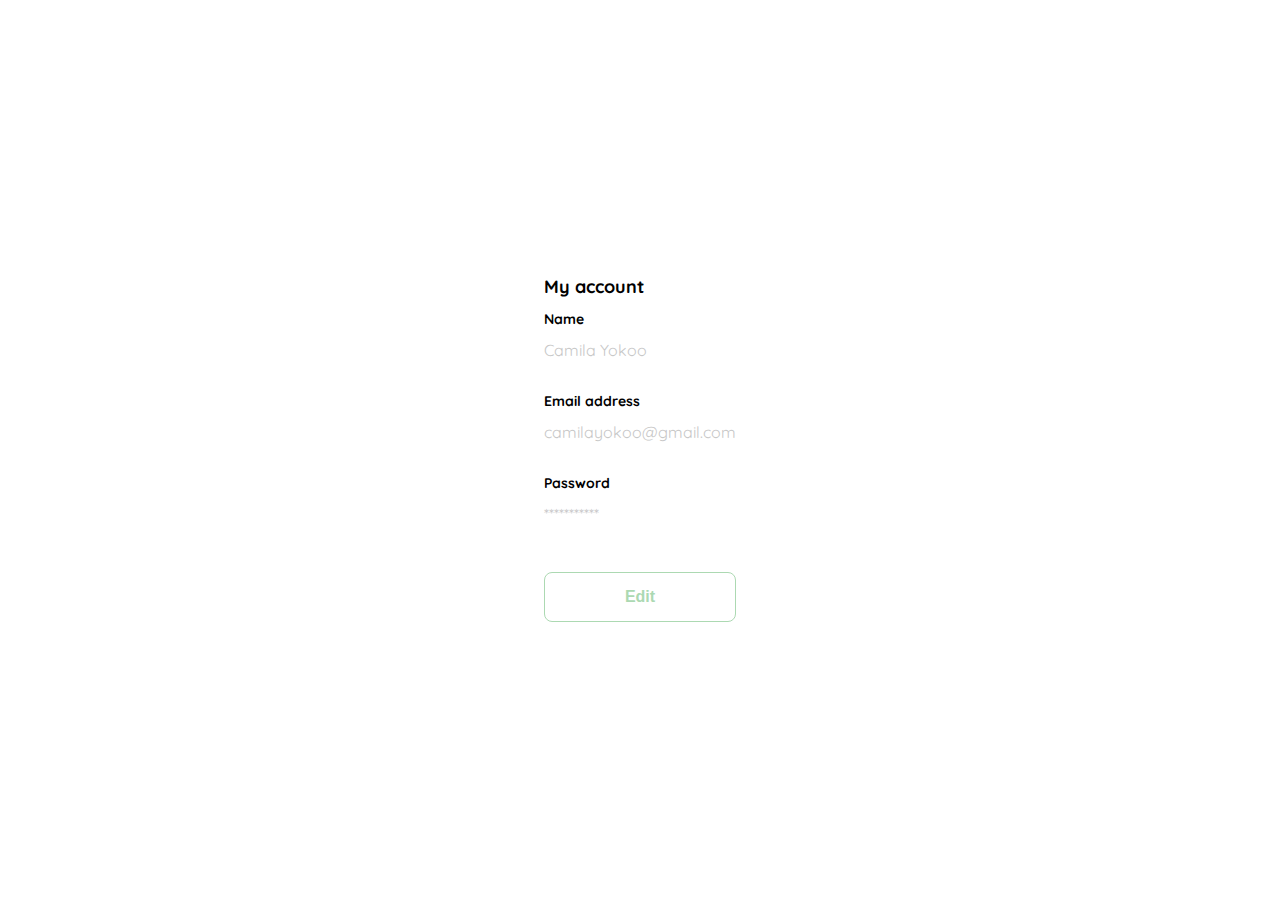
<file: acount.html>
<!DOCTYPE html>
<html lang="en">
<head>
    <meta charset="UTF-8">
    <meta http-equiv="X-UA-Compatible" content="IE=edge">
    <meta name="viewport" content="width=device-width, initial-scale=1.0">
    <title>editar cuenta</title>
    <link rel="stylesheet" type="text/css" href="css/style.css">
    <link rel="preconnect" href="https://fonts.googleapis.com">
    <link rel="preconnect" href="https://fonts.gstatic.com" crossorigin>
    <link href="https://fonts.googleapis.com/css2?family=Quicksand:wght@300;500;700&display=swap" rel="stylesheet">
    <style>
        .title{
            font-size: var(--lg);
            margin-bottom: 12px;
            text-align: left;

        }
        .subtitle{
            color:var(--very-light-pink);
            font-size: var(--md);
            font-weight: 300;
            margin-top: 0;
            margin-bottom: 32px;
            text-align: center;
        }
        .form{
            display: flex;
            flex-direction: column;
        }
        .label{
            text-align: left;
            font-size: var(--sm);
            font-weight: bold;
            margin-bottom: 4px;
        }
        .value{
            color: var(--very-light-pink);
            font-size: var(--md);
            margin: 8px 0px 32px;
        }
        .login-btn{
            margin-top: 16px;
            margin-bottom: 32px;
        }
        @media (max-width: 640px) {
            .logo{
                display:block;
            }
            .title{
                margin-bottom: 100px;
            }

            .secondary-btn{
            margin-top: 100%;
            
            }
            
        }
    </style>
</head>
<body>
    <div class="login">
        <div class form_container>        
            <h1 class="title">My account</h1>
        <form action="/" class="form">
        <label for="name" class="label">Name</label>
        <p class="value">Camila Yokoo</p>
        <label for="email" class="label">Email address</label>
        <p class="value">camilayokoo@gmail.com</p>
        <label for="password" class="label">Password</label>
        <p class="value">***********</p>
        <input type="submit" value="Edit" class="secondary-btn login-btn">
        </form>
        </div>
    </div>
</body>
</html>
</file>
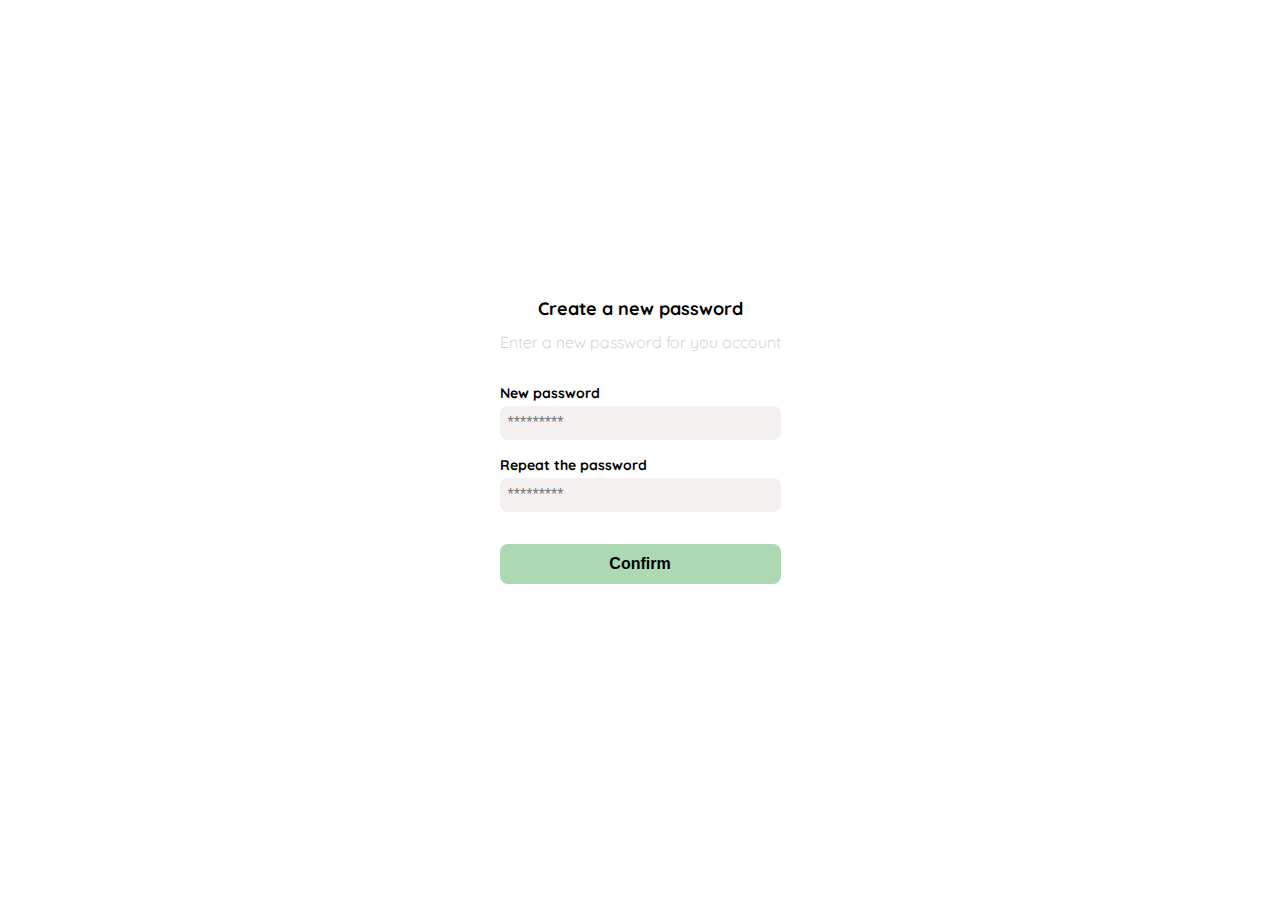
<file: clase1.html>
<!DOCTYPE html>
<html lang="en">
<head>
    <meta charset="UTF-8">
    <meta http-equiv="X-UA-Compatible" content="IE=edge">
    <meta name="viewport" content="width=device-width, initial-scale=1.0">
    <title>Password</title>
    <link rel="stylesheet" type="text/css" href="css/style.css">
    <link rel="preconnect" href="https://fonts.googleapis.com">
    <link rel="preconnect" href="https://fonts.gstatic.com" crossorigin>
    <link href="https://fonts.googleapis.com/css2?family=Quicksand:wght@300;500;700&display=swap" rel="stylesheet">
    <style>
        body{
            margin:0;  
        }
        .login{
            width: 100%;
            height: 100vh;
            display: grid;
            place-items: center;
        }
        .form_container{
            display: grid;
            grid-template-rows: auto 1fr
            auto;
            width: 300px;
        }
        .logo{
            width: 300px;
            margin-bottom: 20px;
            justify-content: center;
            display:none;
        }
        .title{
            font-size: var(--lg);
            margin-bottom: 12px;
            text-align: center;
        }
        .subtitle{
            color:var(--very-light-pink);
            font-size: var(--md);
            font-weight: 300;
            margin-top: 0;
            margin-bottom: 32px;
            text-align: center;
        }
        .form{
            display: flex;
            flex-direction: column;
        }
        .label{
            font-size: var(--sm);
            font-weight: bold;
            margin-bottom: 4px;
        }
        .input{
            background-color: var(--text-input-field);
            border:none;
            border-radius: 8px;
            font-size: var(--md);
            padding: 8px;
            margin-bottom: 16px;
        }
        .primary-btn{
            background-color: var(--hospital-green);
            border: none;
            border-radius:8px;
            color: var(--withe);
            width: 100%;
            cursor:pointer;
            font-size: var(--md);
            font-weight:bold;
            height: 40px;
        }
        .login-btn{
            margin-top: 16px;
            margin-bottom: 32px;
        }
        @media (max-width: 640px) {
            .logo{
                display:block;
            }
            
        }
    </style>
</head>
<body>
    <div class="login">
        <div class form_container>
            <img src="assets/logos/logo_yard_sale.svg" alt="logo" class="logo">
            <h1 class="title">Create a new password</h1>
            <p class="subtitle"> Enter a new password for you account</p>
        <form action="/" class="form">
            <label for="password" class="label">New password</label>
            <input type="password" id="password" placeholder="*********" class="input input-password">
            <label for="password" class="label">Repeat the password</label>
            <input type="password" id="new-password" placeholder="*********" class="input input-password">
            <input type="submit" value="Confirm" class="primary-btn login-btn">
        </form>
        </div>
    </div>
</body>
</html>
</file>
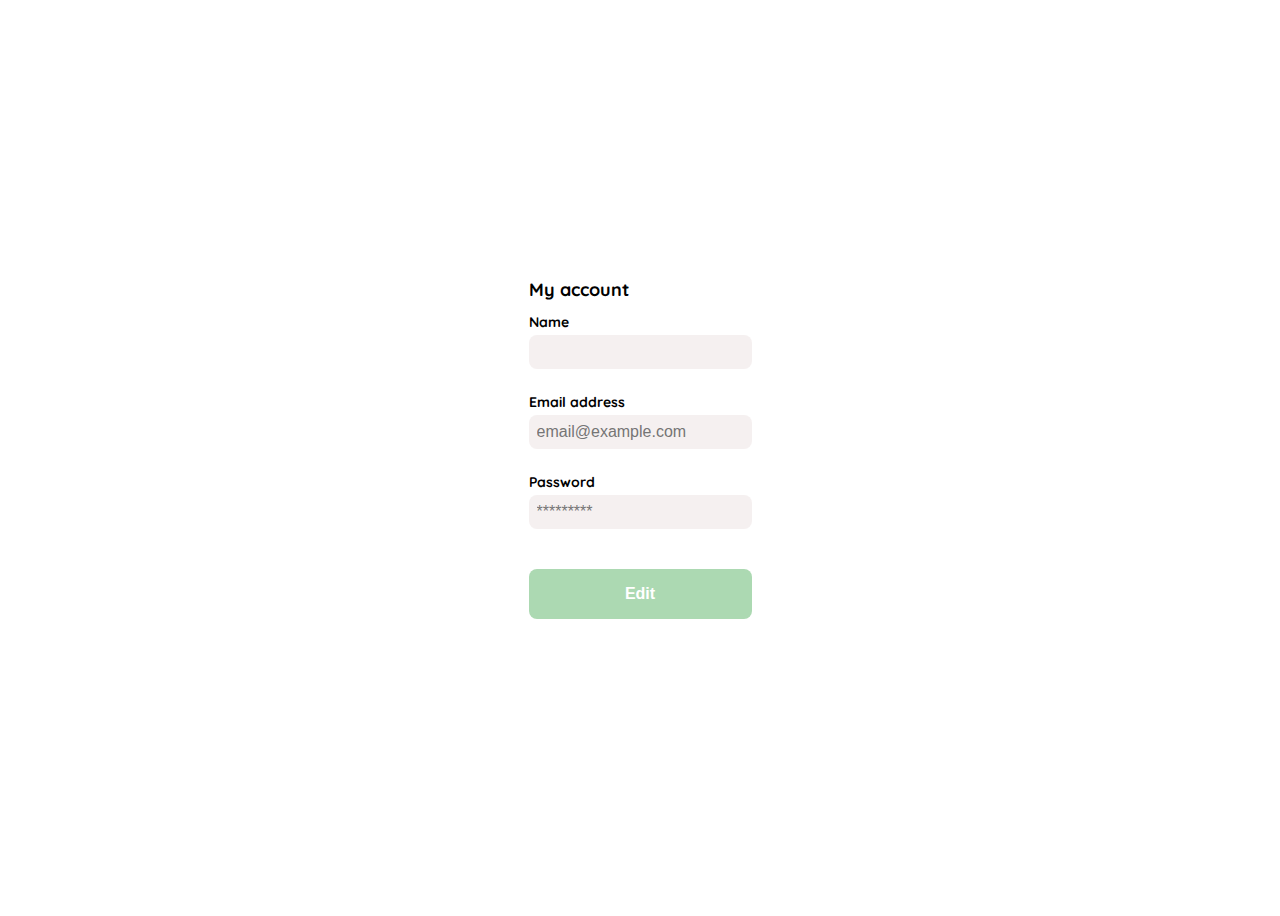
<file: editacount.html>
<!DOCTYPE html>
<html lang="en">
<head>
    <meta charset="UTF-8">
    <meta http-equiv="X-UA-Compatible" content="IE=edge">
    <meta name="viewport" content="width=device-width, initial-scale=1.0">
    <title>editar cuenta</title>
    <link rel="stylesheet" type="text/css" href="css/style.css">
    <link rel="preconnect" href="https://fonts.googleapis.com">
    <link rel="preconnect" href="https://fonts.gstatic.com" crossorigin>
    <link href="https://fonts.googleapis.com/css2?family=Quicksand:wght@300;500;700&display=swap" rel="stylesheet">
    <style>
        .title{
            font-size: var(--lg);
            margin-bottom: 12px;
            text-align: left;

        }
        .subtitle{
            color:var(--very-light-pink);
            font-size: var(--md);
            font-weight: 300;
            margin-top: 0;
            margin-bottom: 32px;
            text-align: center;
        }
        .form{
            display: flex;
            flex-direction: column;
        }
        .label{
            text-align: left;
            font-size: var(--sm);
            font-weight: bold;
            margin-bottom: 4px;
        }
        .input{
            background-color: var(--text-input-field);
            border:none;
            border-radius: 8px;
            font-size: var(--md);
            padding: 8px;
            margin-bottom: 16px;
        }
        .input-name, .input-email, .input-password{
            margin-bottom: 24px;
        }
        .login-btn{
            margin-top: 16px;
            margin-bottom: 32px;
        }
        @media (max-width: 640px) {
            .logo{
                display:block;
            }
            .title{
                margin-bottom: 100px;
            }

            .primary-btn{
            margin-top: 100%;
      }
        }
    </style>
</head>
<body>
    <div class="login">
        <div class form_container>        
            <h1 class="title">My account</h1>
        <form action="/" class="form">
        <label for="name" class="label">Name</label>
        <input type="text" class="input input-name" id="name">
        <label for="email" class="label">Email address</label>
        <input type="password" id="password" placeholder="email@example.com" class="input input-email">
        <label for="password" class="label">Password</label>
        <input type="password" id="new-password" placeholder="*********" class="input input-password">
        <input type="submit" value="Edit" class="primary-btn login-btn">
        </form>
        </div>
    </div>
</body>
</html>
</file>
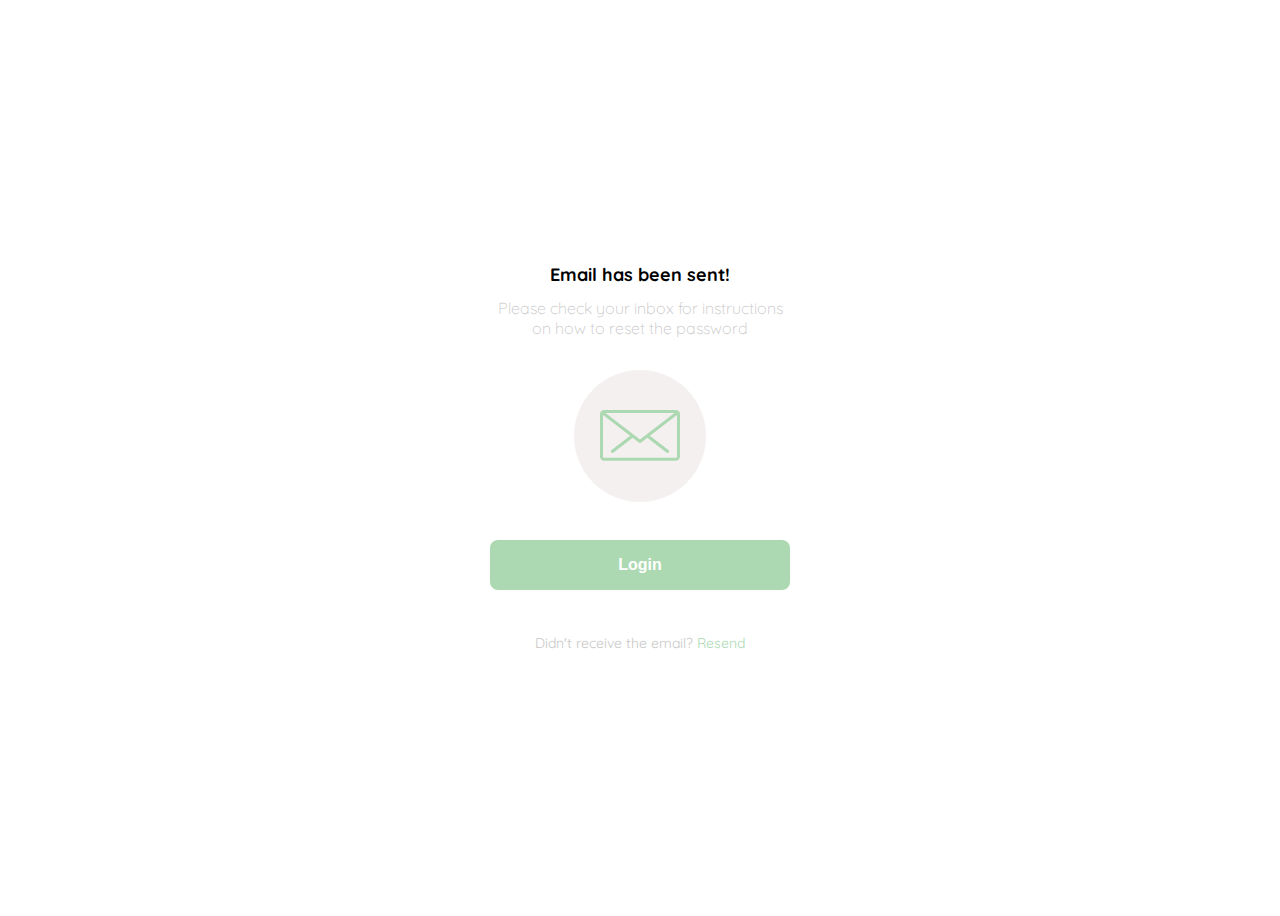
<file: email.html>
<!DOCTYPE html>
<html lang="en">
<head>
    <meta charset="UTF-8">
    <meta http-equiv="X-UA-Compatible" content="IE=edge">
    <meta name="viewport" content="width=device-width, initial-scale=1.0">
    <title>EMAIL</title>
    <link rel="stylesheet" type="text/css" href="css/style.css">
    <link rel="preconnect" href="https://fonts.googleapis.com">
    <link rel="preconnect" href="https://fonts.gstatic.com" crossorigin>
    <link href="https://fonts.googleapis.com/css2?family=Quicksand:wght@300;500;700&display=swap" rel="stylesheet">
    <style>
        .login {
      width: 100%;
      height: 100vh;
      display: grid;
      place-items: center;
    }
    .form-container {
      display: grid;
      grid-template-rows: auto 1fr auto;
      width: 300px;
      justify-items: center;
    }
    .logo {
      width: 300px;
      margin-bottom: 48px;
      justify-self: center;
      display: none;
    }
    .title {
      font-size: var(--lg);
      margin-bottom: 12px;
      text-align: center;
    }
    .subtitle {
      color: var(--very-light-pink);
      font-size: var(--md);
      font-weight: 300;
      margin-top: 0;
      margin-bottom: 32px;
      text-align: center;
    }
    .email-image {
      width: 132px;
      height: 132px;
      border-radius: 50%;
      background-color: var(--text-input-field);
      display: flex;
      justify-content: center;
      align-items: center;
      margin-bottom: 24px;
    }
    .email-image img {
      width: 80px;
    }
    .resend {
      font-size: var(--sm);
    }
    .resend span {
      color: var(--very-light-pink);
    }
    .resend a {
      color: var(--hospital-green);
      text-decoration: none;
    }
    .primary-btn a {
      color: var(--white);
      text-decoration: none;
    }
    .primary-btn {
      background-color: var(--hospital-green);
      border-radius: 8px;
      border: none;
      color: var(--withe);
      width: 100%;
      cursor: pointer;
      font-size: var(--md);
      font-weight: bold;
      height: 50px;
    }
    .login-btn {
      margin-top: 14px;
      margin-bottom: 30px;
    }
    @media (max-width: 640px) {
      .logo {
        display: block;
      }
    }
  </style>
</head>
<body>
  <div class="login">
    <div class="form-container">
      <img src="assets/logos/logo_yard_sale.svg" alt="logo" class="logo">

      <h1 class="title">Email has been sent!</h1>
      <p class="subtitle">Please check your inbox for instructions on how to reset the password</p>

      <div class="email-image">
        <img src="assets/icons/email.svg" alt="email">
      </div>

      <button class="primary-btn login-btn"> <a href="login.html">Login</a> </button>

      <p class="resend">
        <span>Didn't receive the email?</span>
        <a href="/">Resend</a>
      </p>
    </div>
  </div>
</body>
</html>
</file>
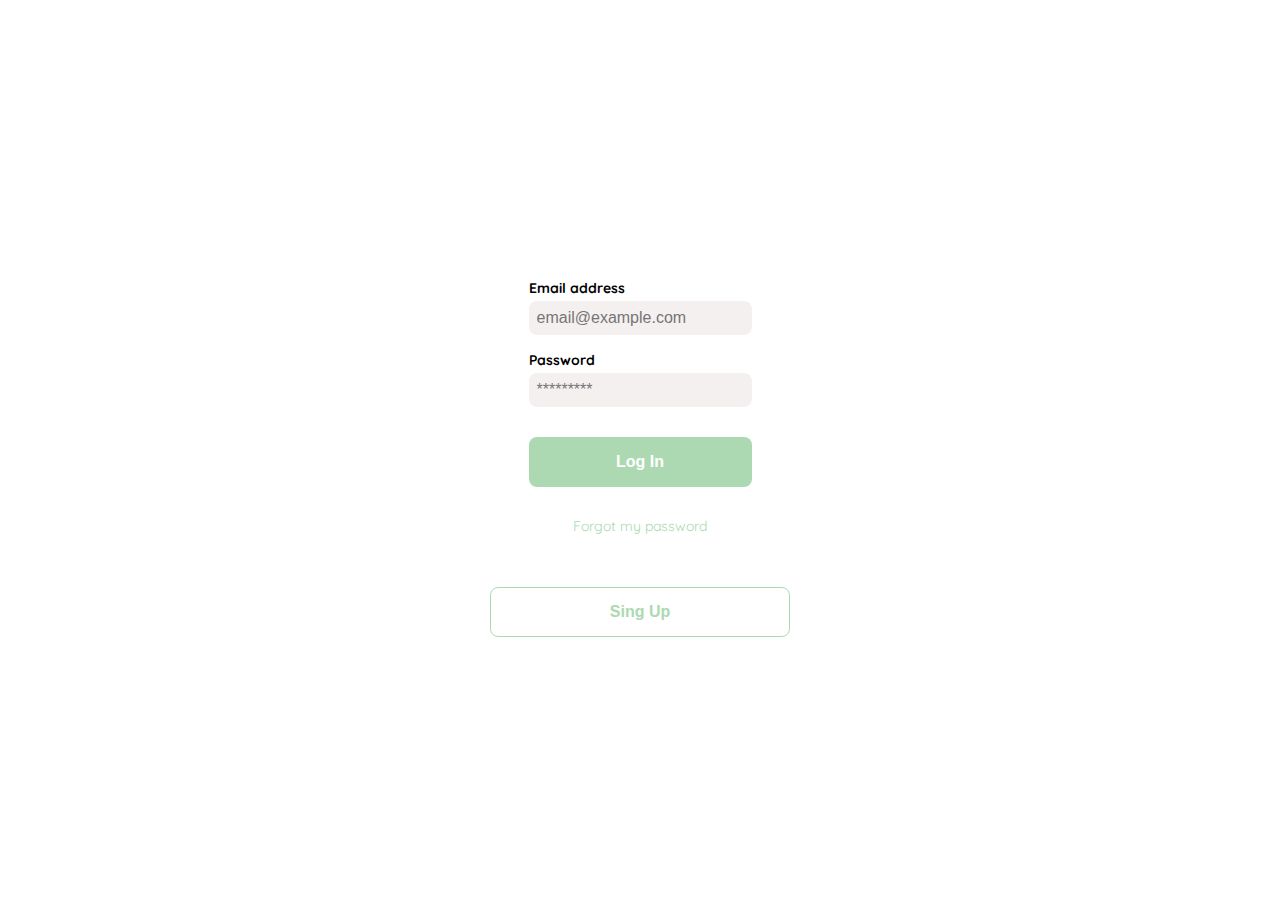
<file: login.html>
<!DOCTYPE html>
<html lang="en">
<head>
    <meta charset="UTF-8">
    <meta http-equiv="X-UA-Compatible" content="IE=edge">
    <meta name="viewport" content="width=device-width, initial-scale=1.0">
    <title>login</title>
    <link rel="stylesheet" type="text/css" href="css/style.css">
    <link rel="preconnect" href="https://fonts.googleapis.com">
    <link rel="preconnect" href="https://fonts.gstatic.com" crossorigin>
    <link href="https://fonts.googleapis.com/css2?family=Quicksand:wght@300;500;700&display=swap" rel="stylesheet">
    <style>
    .title {
      font-size: var(--lg);
      margin-bottom: 12px;
      text-align: center;
    }
    .subtitle {
      color: var(--very-light-pink);
      font-size: var(--md);
      font-weight: 300;
      margin-top: 0;
      margin-bottom: 32px;
      text-align: center;
    }
    .email-image {
      width: 132px;
      height: 132px;
      border-radius: 50%;
      background-color: var(--text-input-field);
      display: flex;
      justify-content: center;
      align-items: center;
      margin-bottom: 24px;
    }
    .form{
            display: flex;
            flex-direction: column;
        }
        .label{
            font-size: var(--sm);
            font-weight: bold;
            margin-bottom: 4px;
        }
        .input{
            background-color: var(--text-input-field);
            border:none;
            border-radius: 8px;
            font-size: var(--md);
            padding: 8px;
            margin-bottom: 16px;
        }
    .resend {
      font-size: var(--sm);
    }
    .resend span {
      color: var(--very-light-pink);
    }
    .form a {
      color: var(--hospital-green);
      text-decoration: none;
      font-size: var(--sm);
      margin-bottom: 52px;
      text-align: center;
    }
    
    .login-btn {
      margin-top: 14px;
      margin-bottom: 30px;
    }
    @media (max-width: 640px) {
      .logo {
        display: block;
      }
      .secondary-btn{
margin-top: 100%;
      }
    }
  </style>
</head>
<body>
  <div class="login">
    <div class="form-container">
      <img src="assets/logos/logo_yard_sale.svg" alt="logo" class="logo">


      <form action="/" class="form">
        <label for="email" class="label">Email address</label>
        <input type="password" id="password" placeholder="email@example.com" class="input input-email">
        <label for="password" class="label">Password</label>
        <input type="password" id="new-password" placeholder="*********" class="input input-password">
        <input type="submit" value="Log In" class="primary-btn login-btn">
        <a href="/">Forgot my password</a>
    </form>
    <button class="secondary-btn singup-btn">Sing Up</button>
    </div>
  </div>
</body>
</html>
</file>
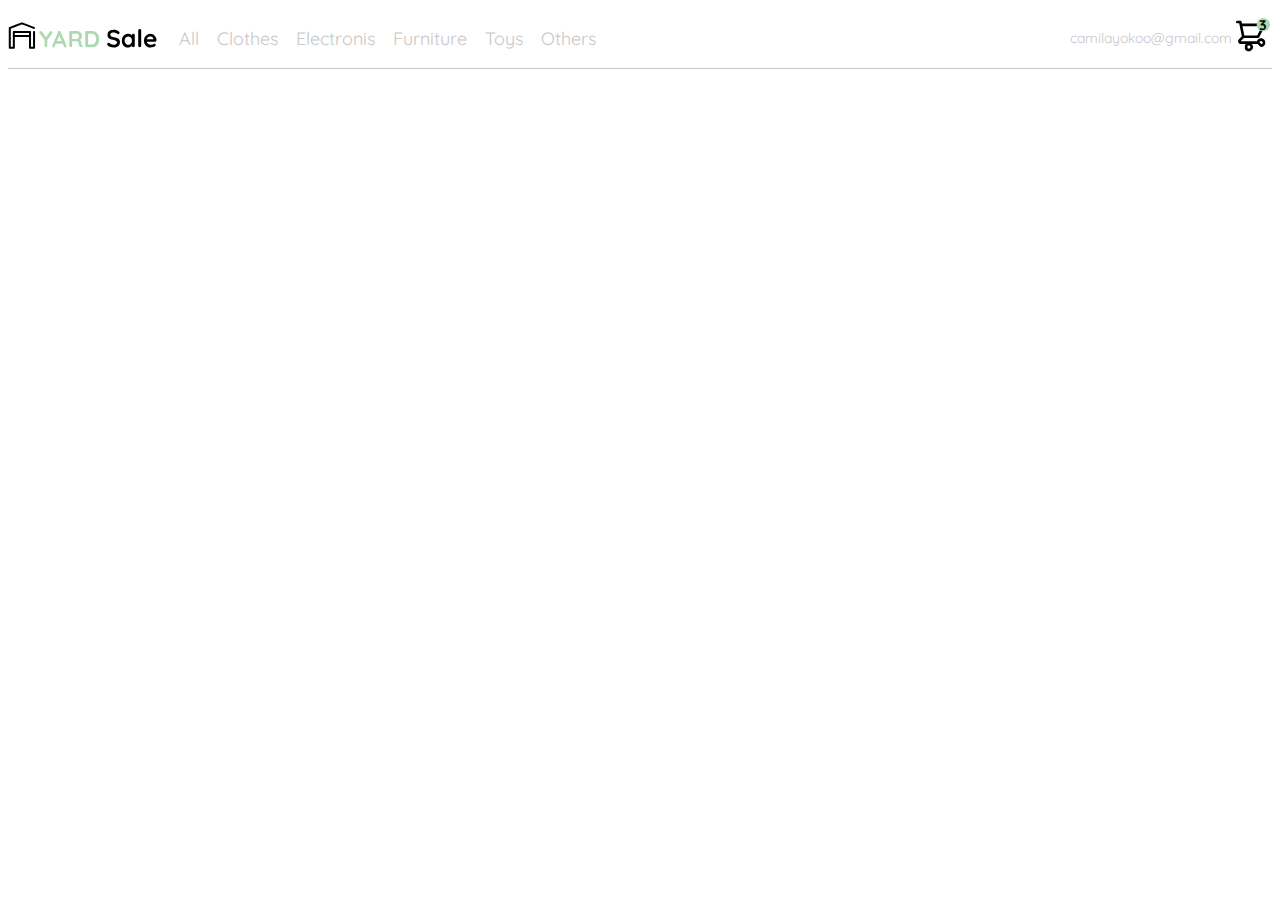
<file: navbar.html>
<!DOCTYPE html>
<html lang="en">
<head>
    <meta charset="UTF-8">
    <meta http-equiv="X-UA-Compatible" content="IE=edge">
    <meta name="viewport" content="width=device-width, initial-scale=1.0">
    <title>navbar</title>
    <link rel="stylesheet" type="text/css" href="css/style.css">
    <link rel="preconnect" href="https://fonts.googleapis.com">
    <link rel="preconnect" href="https://fonts.gstatic.com" crossorigin>
    <link href="https://fonts.googleapis.com/css2?family=Quicksand:wght@300;500;700&display=swap" rel="stylesheet">
    <style>
        nav{
            display: flex;
            width: 100%;
            border-bottom: 1px solid var(--very-light-pink);
            justify-content: space-between;
            padding: 0px;
        }
        .menu{
            display: none;
        }
        .logo-nav{
            width: 150px;
            margin-top: 0;

        }
        .navbar-left{
            display: flex;
           
        }
        .navbar-left ul li a{
            text-decoration: none;
            font-size: var(--lg);
            color: var(--very-light-pink);
            border: 1px solid var(--white);
            border-radius: 8px;
            padding: 8px;
        }
        .navbar-left ul li a:hover{
            color: var(--hospital-green);
            border: 1px solid var(--hospital-green);
        }
        .navbar-left ul, .navbar-right ul{
            list-style: none;
            padding: 0px;
            margin: 0px;
            display: flex;
            align-items: center;
            height: 60px;
        }
        .navbar-left ul{
            margin-left: 12px;
        }

        /* nav right */
        .nav-email{
            color: var(--very-light-pink);
            font-size: var(--sm);
        }
        .nav-shoping-card{
            position: relative;
        }
        .nav-shoping-card div{
            position: absolute;
            top: 0px;
            right: 5px;
            width: 8px;
            height: 8px;
            border-radius: 50%;
            font-weight:bold;
            font-size: var(--sm);
        }
        /* responsive */
        @media(max-width:640px){
            .menu{
                display: flex;
            }
            .navbar-left ul{
                display: none;
            }
            .nav-email{
                display: none;
            }
        }
    </style>
</head>
<body>
    <nav>
        <img src="./assets/icons/icon_menu.svg" alt="menu" class="menu">
        <div class="navbar-left">
            <img src="./assets/logos/logo_yard_sale.svg" alt="logo" class="logo-nav">
            <ul>
                <li>
                    <a href="">All</a>
                </li>
                <li> 
                    <a href="">Clothes</a>
                </li>
                <li>
                    <a href="">Electronis</a>
                </li>
                <li>
                    <a href="">Furniture</a>
                </li>
                <li>
                    <a href="">Toys</a>
                </li>
                <li>
                    <a href="">Others</a>
                </li>
            </ul>
        </div>
        <div class="navbar-right">
            <ul>
                <li class="nav-email">
                    camilayokoo@gmail.com
                </li>
                <li class="nav-shoping-card"> 
                    <img src="./assets/icons/icon_shopping_cart_notification.svg" alt="" height="40px" width="40px">
                    <div>3</div>
                </li>
            </ul>
        </div>
    </nav>
</body>
</html>
</file>
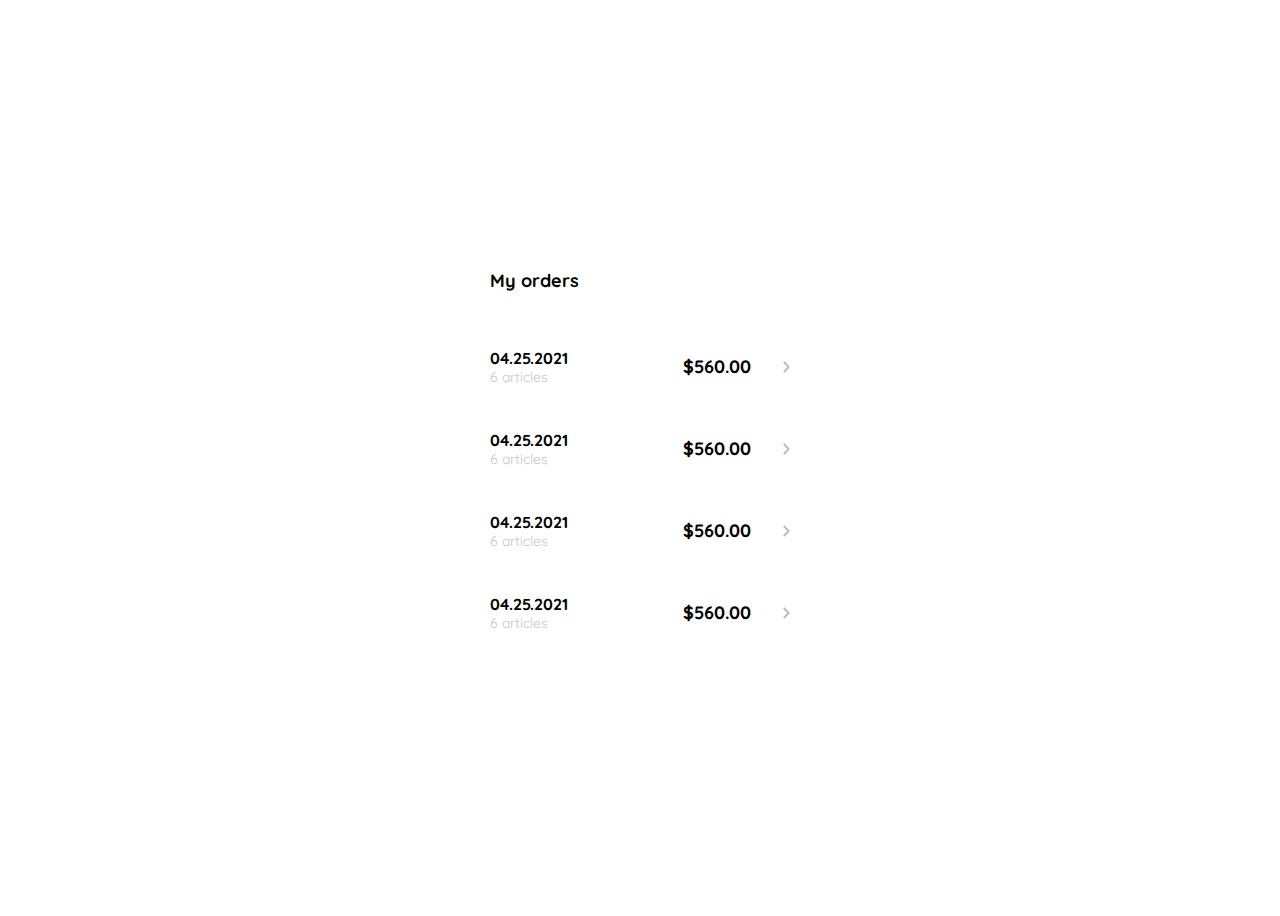
<file: order_history.html>
<!DOCTYPE html>
<html lang="en">
<head>
    <meta charset="UTF-8">
    <meta http-equiv="X-UA-Compatible" content="IE=edge">
    <meta name="viewport" content="width=device-width, initial-scale=1.0">
    <title>order</title>
    <link rel="stylesheet" type="text/css" href="css/style.css">
    <link rel="preconnect" href="https://fonts.googleapis.com">
    <link rel="preconnect" href="https://fonts.gstatic.com" crossorigin>
    <link href="https://fonts.googleapis.com/css2?family=Quicksand:wght@300;500;700&display=swap" rel="stylesheet">
    <style>
        .my-order{
            width: 100%;
            height: 100vh;
            display: grid;
            place-items: center;
        }
        .title{
            font-size: var(--lg);
            margin-bottom: 40px;
            font-weight: bold;
        }
        .my-order-container{
            display: grid;
            grid-template-rows: auto 1fr auto;
            width: 300px;
        }
        .my-order-content{
            display: flex;
            flex-direction: column;
            
            border-radius: 8px;
        }
        .resume{
            display: grid;
            grid-template-columns: auto 1fr auto;
            gap: 12px;
            align-items: center;
            margin-bottom: 12px;
        }
        .resume p:nth-child(1){
            display:flex;
            flex-direction: column;
        }
        .resume p:nth-child(2){
            text-align: end;
            
        }
        .resume  p span:nth-child(1){
            font-size: var(--md);
            font-weight: bold;
        }
        .resume p span:nth-child(2)  {
            font-size: var(--sm);
            color: var(--very-light-pink);
        }
        .resume p:nth-child(2){
            padding-right: 20px;
            font-weight: bold;
            font-size: var(--lg);
        }
    </style>
</head>
<body>
    <div class="my-order">
        <div class="my-order-container">
            <h1 class="title">My orders</h1>
            <div class="my-order-content">
                <div class="resume">
                    <p>
                        <span>04.25.2021</span>
                        <span>6 articles</span>
                    </p>
                    <p>$560.00</p>
                    <img src="assets/icons/flechita.svg" alt="flechita">
                </div>
                <div class="resume">
                    <p>
                        <span>04.25.2021</span>
                        <span>6 articles</span>
                    </p>
                    <p>$560.00</p>
                    <img src="assets/icons/flechita.svg" alt="flechita">
                </div> 
                <div class="resume">
                    <p>
                        <span>04.25.2021</span>
                        <span>6 articles</span>
                    </p>
                    <p>$560.00</p>
                    <img src="assets/icons/flechita.svg" alt="flechita">
                </div> 
                <div class="resume">
                    <p>
                        <span>04.25.2021</span>
                        <span>6 articles</span>
                    </p>
                    <p>$560.00</p>
                    <img src="assets/icons/flechita.svg" alt="flechita">
                </div>    
            </div>
            
        </div>
    </div>
</body>
</html>
</file>
<file: css/style.css>
:root{
    --white:#FFFFFF;
    --black:#000000;
    --very-light-pink: #c7c7c7;
    --text-input-field: #e6d9d963;
    --hospital-green: #acd9b2;
    --sm:14px;
    --md:16px;
    --lg:18px;
}

body{
    font-family: 'Quicksand', sans-serif;
}
.login {
    width: 100%;
    height: 100vh;
    display: grid;
    place-items: center;
  }
  .form-container {
    display: grid;
    grid-template-rows: auto 1fr auto;
    width: 300px;
    justify-items: center;
  }
  .logo {
    width: 300px;
    margin-bottom: 48px;
    justify-self: center;
    display: none;
  }
  .primary-btn {
    background-color: var(--hospital-green);
    border-radius: 8px;
    border: none;
    color: var(--white);
    width: 100%;
    cursor: pointer;
    font-size: var(--md);
    font-weight: bold;
    height: 50px;
  }
  .secondary-btn{
      background-color: var(--white);
      border-radius: 8px;
      border: 1px solid;
      border-color: var(--hospital-green) ;
      color: var(--hospital-green);
      width: 100%;
      cursor: pointer;
      font-size: var(--md);
      font-weight: bold;
      height: 50px;
  }
</file>
